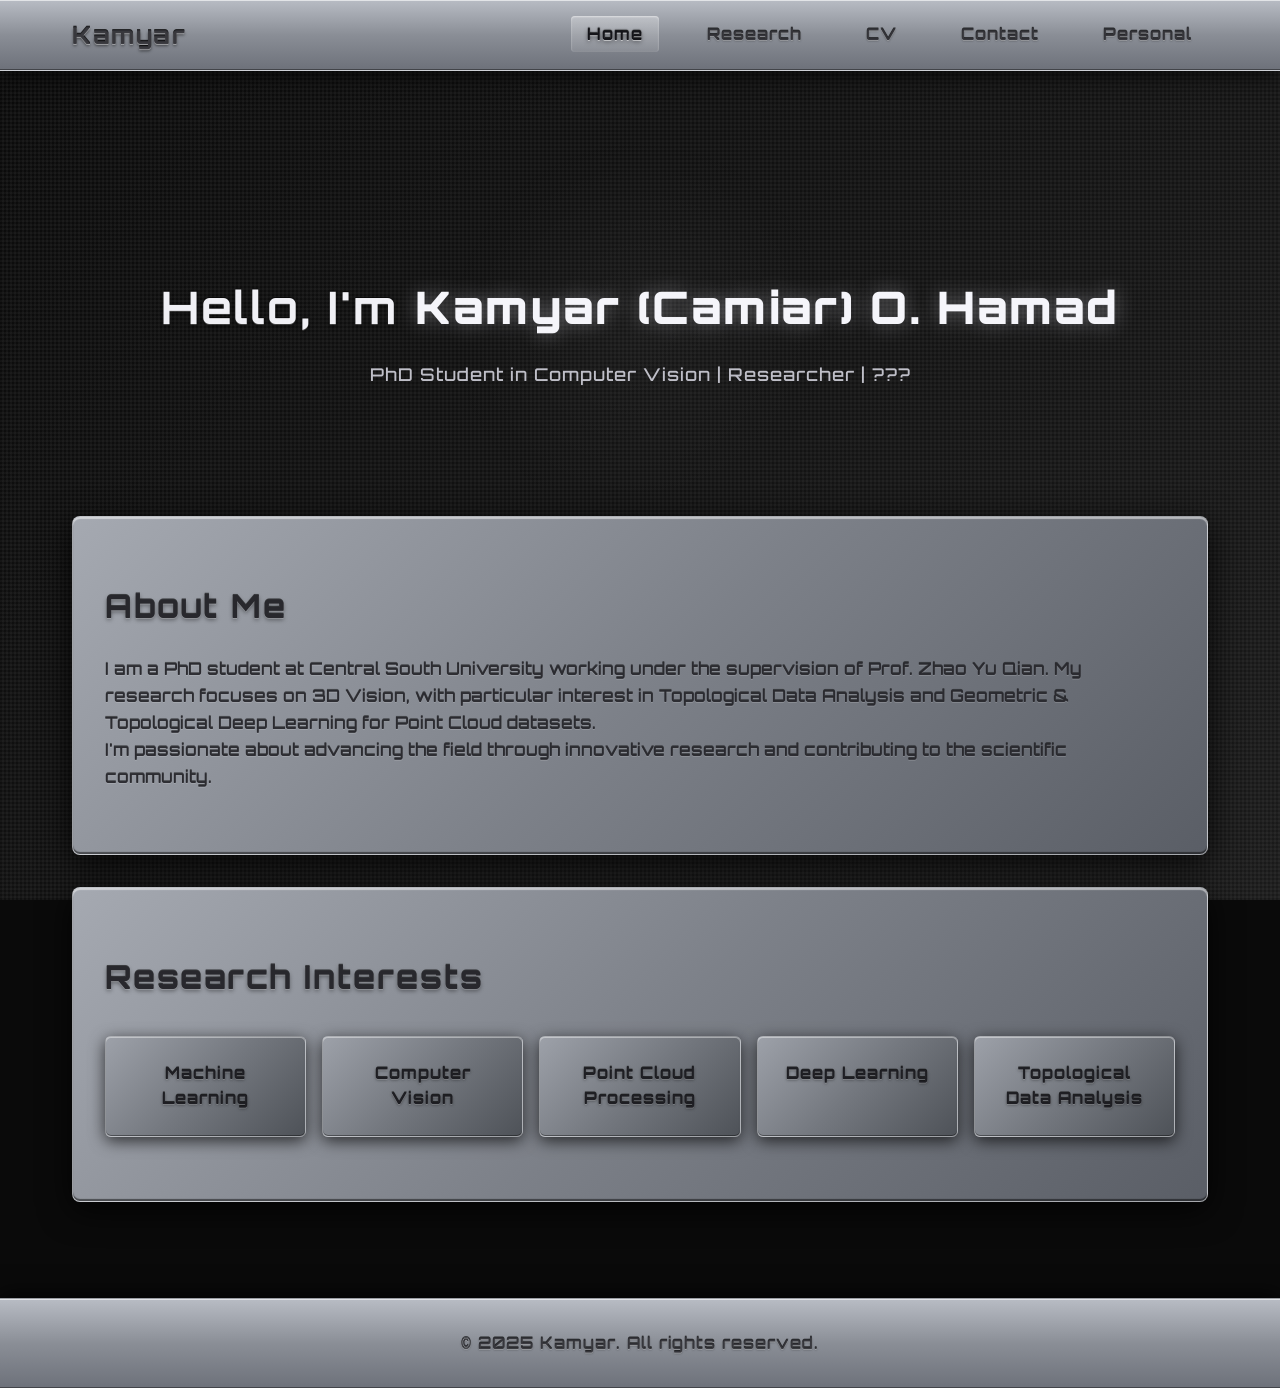
<file: index.html>
<!DOCTYPE html>
<html lang="en">
<head>
    <meta charset="UTF-8">
    <meta name="viewport" content="width=device-width, initial-scale=1.0">
    <title>Kamyar - PhD Student</title>
    <link rel="stylesheet" href="styles.css">
</head>
<body>
    <header>
        <nav>
            <h1>Kamyar</h1>
            <ul>
                <li><a href="index.html" class="active">Home</a></li>
                <li><a href="research.html">Research</a></li>
                <li><a href="cv.html">CV</a></li>
                <li><a href="contact.html">Contact</a></li>
                <li><a href="personal.html">Personal</a></li>
            </ul>
        </nav>
    </header>

    <main>
        <section id="hero">
            <h2>Hello, I'm <span class="highlight">Kamyar (Camiar) O. Hamad</span></h2>
            <p>PhD Student in Computer Vision | Researcher | ???</p>
        </section>

        <section id="about">
            <h2>About Me</h2>
            <p>I am a PhD student at Central South University working under the supervision of Prof. Zhao Yu Qian. My research focuses on 3D Vision, with particular interest in Topological Data Analysis and Geometric & Topological Deep Learning for Point Cloud datasets.</p>
            <p>I'm passionate about advancing the field through innovative research and contributing to the scientific community.</p>
        </section>

        <section id="interests">
            <h2>Research Interests</h2>
            <div class="skills-grid">
                <div class="skill-card">Machine Learning</div>
                <div class="skill-card">Computer Vision</div>
                <div class="skill-card">Point Cloud Processing</div>
                <div class="skill-card">Deep Learning</div>
                <div class="skill-card">Topological Data Analysis</div>
            </div>
        </section>
    </main>

    <footer>
        <p>&copy; 2025 Kamyar. All rights reserved.</p>
    </footer>

    <script src="script.js"></script>
</body>
</html>
</file>
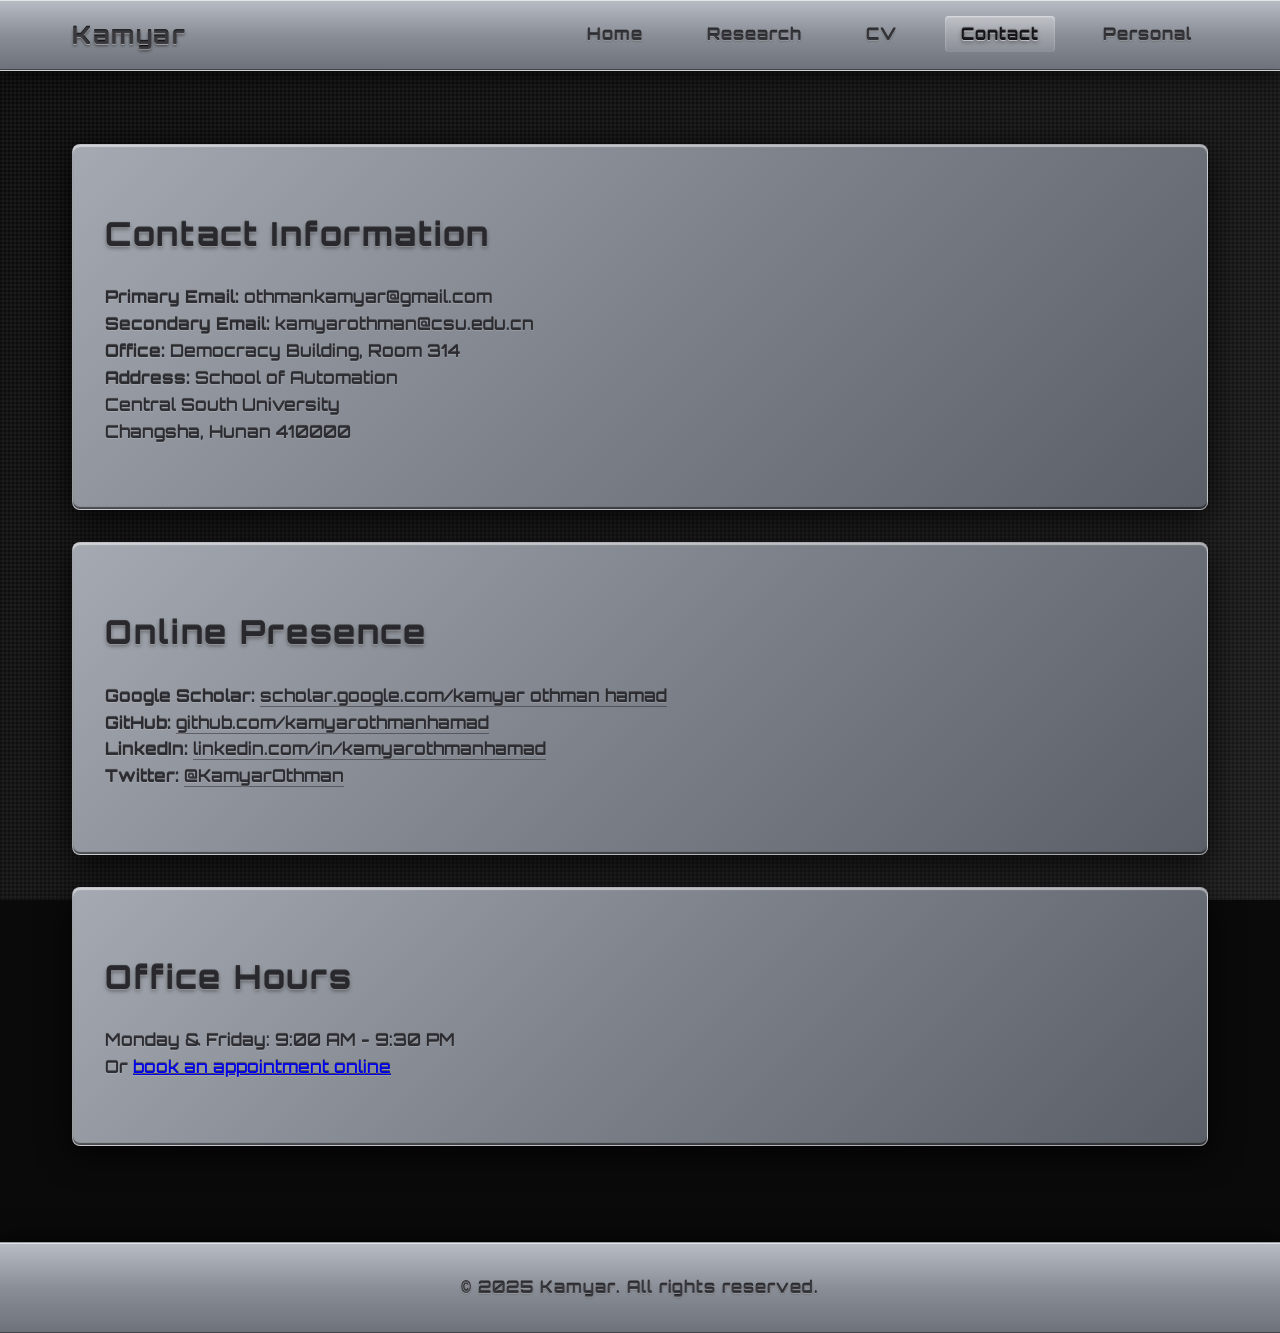
<file: contact.html>
<!DOCTYPE html>
<html lang="en">
<head>
    <meta charset="UTF-8">
    <meta name="viewport" content="width=device-width, initial-scale=1.0">
    <title>Contact - Kamyar O. Hamad</title>
    <link rel="stylesheet" href="styles.css">
</head>
<body>
    <header>
        <nav>
            <h1>Kamyar</h1>
            <ul>
                <li><a href="index.html">Home</a></li>
                <li><a href="research.html">Research</a></li>
                <li><a href="cv.html">CV</a></li>
                <li><a href="contact.html" class="active">Contact</a></li>
                <li><a href="personal.html">Personal</a></li>
            </ul>
        </nav>
    </header>

    <main>
        <section id="contact-info">
            <h2>Contact Information</h2>
            <p><strong>Primary Email:</strong> othmankamyar@gmail.com</p>
            <p><strong>Secondary Email:</strong> kamyarothman@csu.edu.cn</p>
            <p><strong>Office:</strong> Democracy Building, Room 314</p>
            <p><strong>Address:</strong> School of Automation<br>
               Central South University<br>
               Changsha, Hunan 410000</p>
        </section>

        <section id="online-presence">
            <h2>Online Presence</h2>
            <p><strong>Google Scholar:</strong> <a href="https://scholar.google.com/citations?user=YOUR_ID" target="_blank">scholar.google.com/kamyar othman hamad</a></p>
            <p><strong>GitHub:</strong> <a href="https://github.com/kamyarothmanhamad" target="_blank">github.com/kamyarothmanhamad</a></p>
            <p><strong>LinkedIn:</strong> <a href="https://linkedin.com/in/kamyarothmanhamad" target="_blank">linkedin.com/in/kamyarothmanhamad</a></p>
            <p><strong>Twitter:</strong> <a href="https://twitter.com/KamyarOthman" target="_blank">@KamyarOthman</a></p>
        </section>

        <section id="office-hours">
            <h2>Office Hours</h2>
            <p>Monday & Friday: 9:00 AM - 9:30 PM</p>
            <p>Or <a href="https://calendar.app.google/Q3KXswQDhCmrSjsH8" target="_blank">book an appointment online</a></p>
        </section>
    </main>

    <footer>
        <p>&copy; 2025 Kamyar. All rights reserved.</p>
    </footer>

    <script src="script.js"></script>
</body>
</html>
</file>
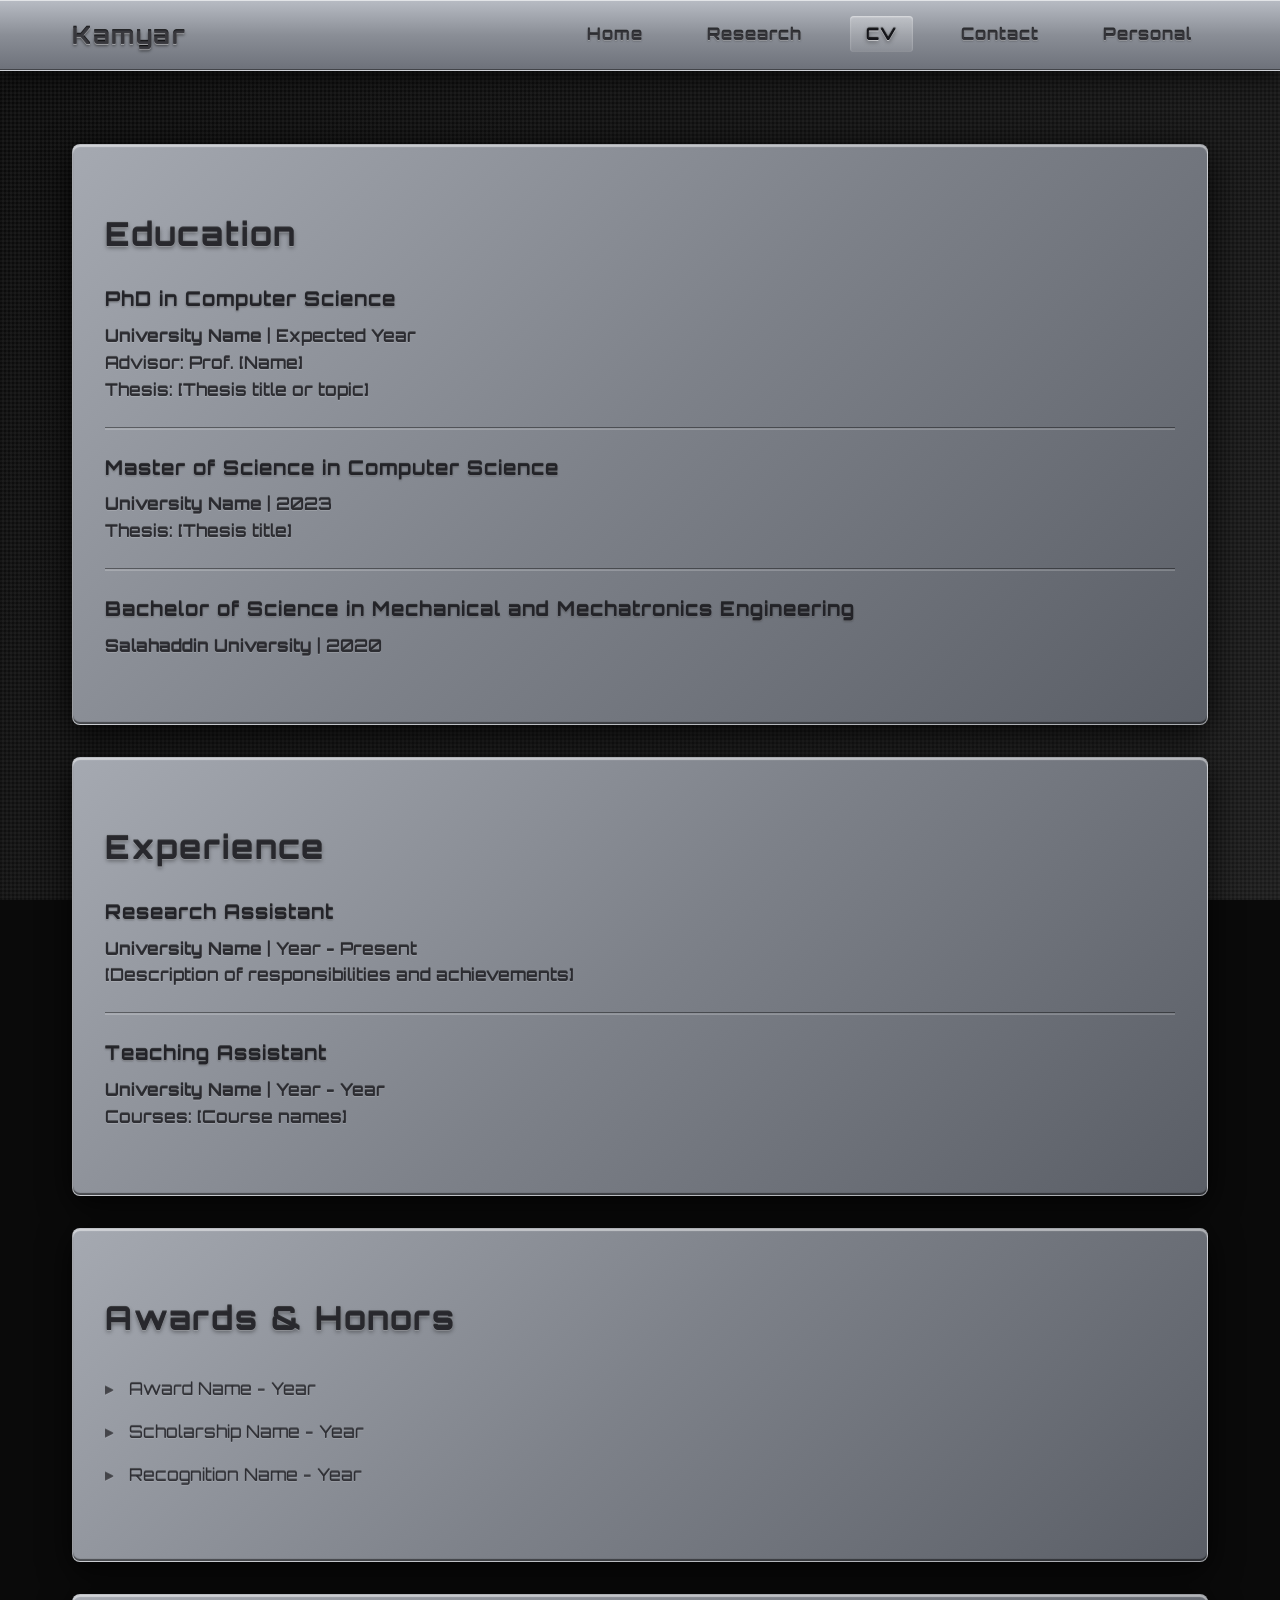
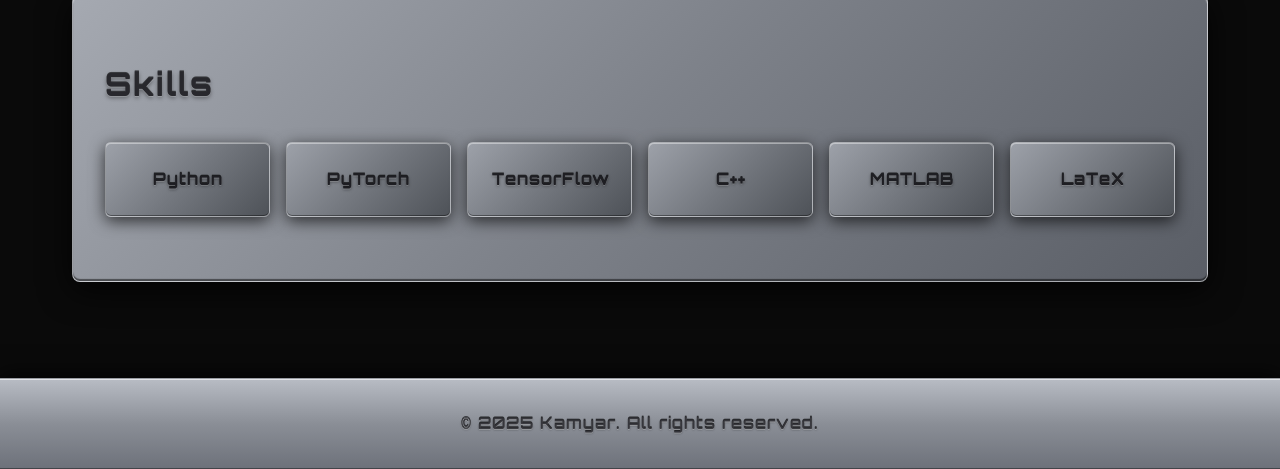
<file: cv.html>
<!DOCTYPE html>
<html lang="en">
<head>
    <meta charset="UTF-8">
    <meta name="viewport" content="width=device-width, initial-scale=1.0">
    <title>CV - Kamyar O. Hamad</title>
    <link rel="stylesheet" href="styles.css">
</head>
<body>
    <header>
        <nav>
            <h1>Kamyar</h1>
            <ul>
                <li><a href="index.html">Home</a></li>
                <li><a href="research.html">Research</a></li>
                <li><a href="cv.html" class="active">CV</a></li>
                <li><a href="contact.html">Contact</a></li>
                <li><a href="personal.html">Personal</a></li>
            </ul>
        </nav>
    </header>

    <main>
        <section id="education">
            <h2>Education</h2>
            
            <h4>PhD in Computer Science</h4>
            <p><strong>University Name</strong> | Expected Year</p>
            <p>Advisor: Prof. [Name]</p>
            <p>Thesis: [Thesis title or topic]</p>
            
            <div class="item-divider"></div>
            
            <h4>Master of Science in Computer Science</h4>
            <p><strong>University Name</strong> | 2023</p>
            <p>Thesis: [Thesis title]</p>
            
            <div class="item-divider"></div>
            
            <h4>Bachelor of Science in Mechanical and Mechatronics Engineering</h4>
            <p><strong>Salahaddin University</strong> | 2020</p>
        </section>

        <section id="experience">
            <h2>Experience</h2>
            
            <h4>Research Assistant</h4>
            <p><strong>University Name</strong> | Year - Present</p>
            <p>[Description of responsibilities and achievements]</p>
            
            <div class="item-divider"></div>
            
            <h4>Teaching Assistant</h4>
            <p><strong>University Name</strong> | Year - Year</p>
            <p>Courses: [Course names]</p>
        </section>

        <section id="awards">
            <h2>Awards & Honors</h2>
            <ul class="awards-list">
                <li>Award Name - Year</li>
                <li>Scholarship Name - Year</li>
                <li>Recognition Name - Year</li>
            </ul>
        </section>

        <section id="skills">
            <h2>Skills</h2>
            <div class="skills-grid">
                <div class="skill-card">Python</div>
                <div class="skill-card">PyTorch</div>
                <div class="skill-card">TensorFlow</div>
                <div class="skill-card">C++</div>
                <div class="skill-card">MATLAB</div>
                <div class="skill-card">LaTeX</div>
            </div>
        </section>
    </main>

    <footer>
        <p>&copy; 2025 Kamyar. All rights reserved.</p>
    </footer>

    <script src="script.js"></script>
</body>
</html>
</file>
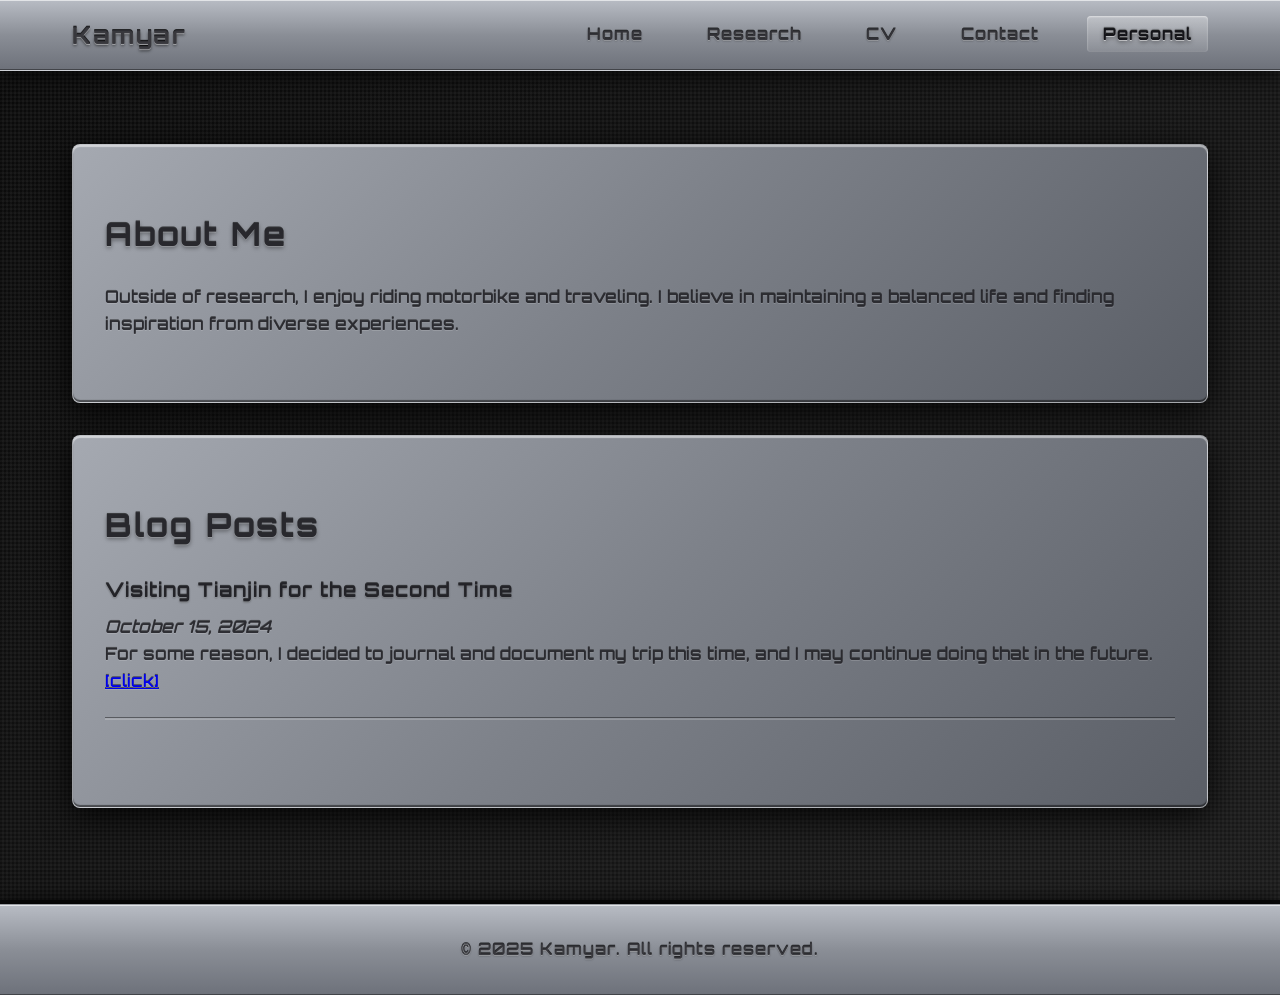
<file: personal.html>
<!DOCTYPE html>
<html lang="en">
<head>
    <meta charset="UTF-8">
    <meta name="viewport" content="width=device-width, initial-scale=1.0">
    <title>Personal - Kamyar</title>
    <link rel="stylesheet" href="styles.css">
</head>
<body>
    <header>
        <nav>
            <h1>Kamyar</h1>
            <ul>
                <li><a href="index.html">Home</a></li>
                <li><a href="research.html">Research</a></li>
                <li><a href="cv.html">CV</a></li>
                <li><a href="contact.html">Contact</a></li>
                <li><a href="personal.html" class="active">Personal</a></li>
            </ul>
        </nav>
    </header>

    <main>
        <section id="about-me">
            <h2>About Me</h2>
            <p>Outside of research, I enjoy riding motorbike and traveling. I believe in maintaining a balanced life and finding inspiration from diverse experiences.</p>
        </section>

        <section id="blog">
            <h2>Blog Posts</h2>
            
            <h4>Visiting Tianjin for the Second Time</h4>
            <p class="date">October 15, 2024</p>
            <p>For some reason, I decided to journal and document my trip this time, and I may continue doing that in the future. <a href="https://sites.google.com/view/tianjin-trip-2025/home">[click]</a></p>
            
            <div class="item-divider"></div>
            
        </section>

        <!-- <section id="travel">
            <h2>Travel & Conferences</h2>
            <p>I've had the opportunity to present my work and attend conferences in various locations including [cities/countries]. These experiences have enriched both my research and personal perspectives.</p>
        </section> -->
    </main>

    <footer>
        <p>&copy; 2025 Kamyar. All rights reserved.</p>
    </footer>

    <script src="script.js"></script>
</body>
</html>
</file>
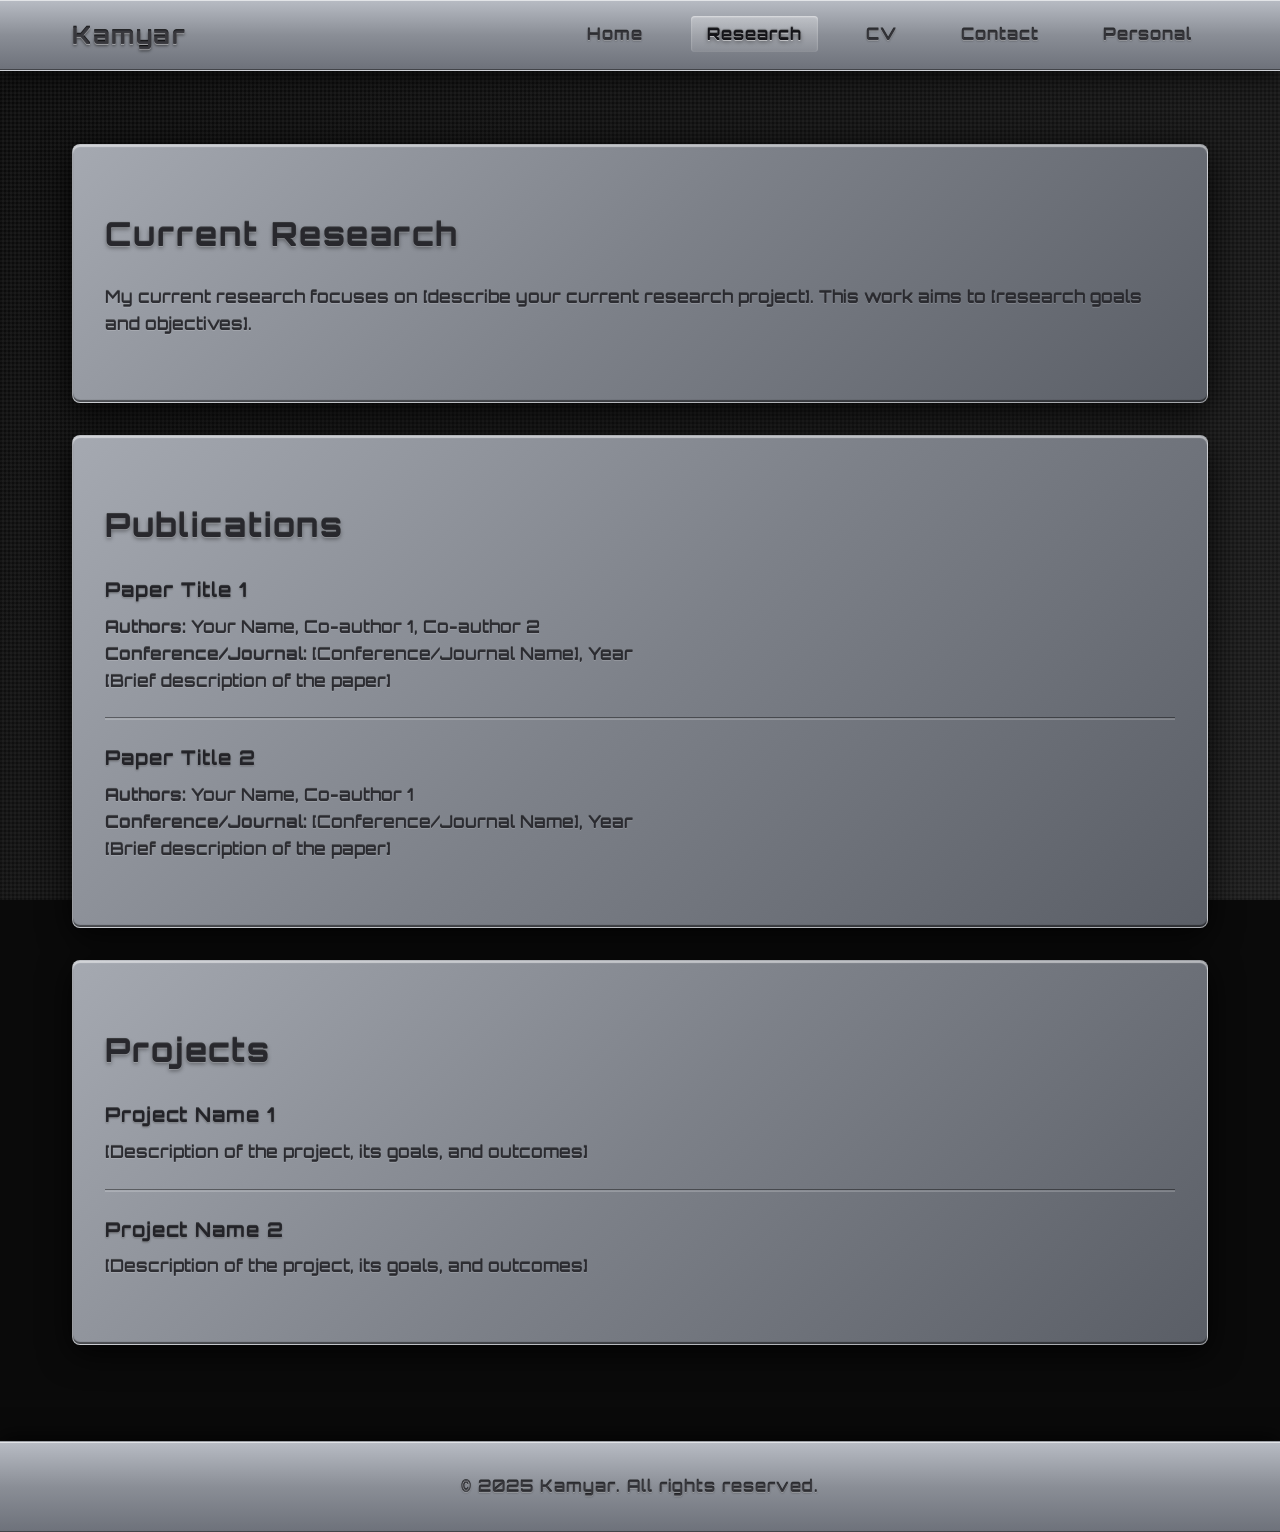
<file: research.html>
<!DOCTYPE html>
<html lang="en">
<head>
    <meta charset="UTF-8">
    <meta name="viewport" content="width=device-width, initial-scale=1.0">
    <title>Research - Kamyar</title>
    <link rel="stylesheet" href="styles.css">
</head>
<body>
    <header>
        <nav>
            <h1>Kamyar</h1>
            <ul>
                <li><a href="index.html">Home</a></li>
                <li><a href="research.html" class="active">Research</a></li>
                <li><a href="cv.html">CV</a></li>
                <li><a href="contact.html">Contact</a></li>
                <li><a href="personal.html">Personal</a></li>
            </ul>
        </nav>
    </header>

    <main>
        <section id="current-research">
            <h2>Current Research</h2>
            <p>My current research focuses on [describe your current research project]. This work aims to [research goals and objectives].</p>
        </section>

        <section id="publications">
            <h2>Publications</h2>
            
            <h4>Paper Title 1</h4>
            <p><strong>Authors:</strong> Your Name, Co-author 1, Co-author 2</p>
            <p><strong>Conference/Journal:</strong> [Conference/Journal Name], Year</p>
            <p>[Brief description of the paper]</p>
            
            <div class="item-divider"></div>
            
            <h4>Paper Title 2</h4>
            <p><strong>Authors:</strong> Your Name, Co-author 1</p>
            <p><strong>Conference/Journal:</strong> [Conference/Journal Name], Year</p>
            <p>[Brief description of the paper]</p>
        </section>

        <section id="projects">
            <h2>Projects</h2>
            
            <h4>Project Name 1</h4>
            <p>[Description of the project, its goals, and outcomes]</p>
            
            <div class="item-divider"></div>
            
            <h4>Project Name 2</h4>
            <p>[Description of the project, its goals, and outcomes]</p>
        </section>
    </main>

    <footer>
        <p>&copy; 2025 Kamyar. All rights reserved.</p>
    </footer>

    <script src="script.js"></script>
</body>
</html>
</file>
<file: styles.css>
@import url('https://fonts.googleapis.com/css2?family=Orbitron:wght@400;500;600;700;900&display=swap');

* {
    margin: 0;
    padding: 0;
    box-sizing: border-box;
}

body {
    font-family: 'Orbitron', 'Courier New', monospace;
    line-height: 1.6;
    color: #e0e0e0;
    background: #0a0a0a;
    position: relative;
    overflow-x: hidden;
    font-size: 16px;
}

body::before {
    content: '';
    position: fixed;
    top: 0;
    left: 0;
    width: 100%;
    height: 100%;
    background: 
        repeating-linear-gradient(0deg, transparent, transparent 2px, rgba(255,255,255,0.03) 2px, rgba(255,255,255,0.03) 4px),
        repeating-linear-gradient(90deg, transparent, transparent 2px, rgba(255,255,255,0.03) 2px, rgba(255,255,255,0.03) 4px),
        linear-gradient(135deg, #0a0a0a 0%, #1a1a1a 100%);
    z-index: 0;
    pointer-events: none;
}

header {
    background: linear-gradient(180deg, #b8bcc4 0%, #8a8e96 50%, #6d717a 100%);
    border-bottom: 1px solid rgba(255, 255, 255, 0.3);
    box-shadow: 
        0 4px 20px rgba(0, 0, 0, 0.7),
        inset 0 1px 0 rgba(255,255,255,0.6),
        inset 0 -1px 0 rgba(0,0,0,0.4);
    color: white;
    padding: 1rem 0;
    position: fixed;
    width: 100%;
    top: 0;
    z-index: 100;
}

nav {
    max-width: 1200px;
    margin: 0 auto;
    padding: 0 2rem;
    display: flex;
    justify-content: space-between;
    align-items: center;
    position: relative;
    z-index: 1;
}

nav h1 {
    text-shadow: 
        0 1px 0 rgba(255, 255, 255, 0.4),
        0 -1px 0 rgba(0, 0, 0, 0.8),
        0 2px 3px rgba(0, 0, 0, 0.5);
    color: rgba(50, 50, 55, 0.9);
    letter-spacing: 2px;
    font-weight: 700;
}

nav ul {
    list-style: none;
    display: flex;
    gap: 2rem;
}

nav a {
    color: rgba(50, 50, 55, 0.95);
    text-decoration: none;
    transition: all 0.3s ease;
    position: relative;
    padding: 0.5rem 1rem;
    border-radius: 4px;
    text-shadow: 
        0 1px 0 rgba(255, 255, 255, 0.3),
        0 -1px 0 rgba(0, 0, 0, 0.7),
        0 1px 2px rgba(0, 0, 0, 0.4);
    font-weight: 600;
    letter-spacing: 1px;
}

nav a::before {
    content: '';
    position: absolute;
    inset: 0;
    border-radius: 4px;
    background: linear-gradient(180deg, rgba(255, 255, 255, 0.4), rgba(255, 255, 255, 0.15));
    box-shadow: 
        inset 0 1px 2px rgba(255,255,255,0.6),
        0 2px 8px rgba(180, 190, 200, 0.4);
    opacity: 0;
    transition: opacity 0.3s ease;
}

nav a:hover::before {
    opacity: 1;
}

nav a:hover {
    text-shadow: 
        0 1px 0 rgba(255, 255, 255, 0.5),
        0 -1px 0 rgba(0, 0, 0, 0.9),
        0 1px 3px rgba(0, 0, 0, 0.6);
    color: rgba(30, 30, 35, 1);
}

nav a.active {
    background: linear-gradient(180deg, rgba(255, 255, 255, 0.3), rgba(255, 255, 255, 0.1));
    box-shadow: inset 0 1px 2px rgba(255,255,255,0.5);
    text-shadow: 
        0 1px 0 rgba(255, 255, 255, 0.5),
        0 -1px 1px rgba(0, 0, 0, 0.9),
        0 2px 4px rgba(0, 0, 0, 0.5);
    color: rgba(20, 20, 25, 1);
}

main {
    margin-top: 80px;
    position: relative;
    z-index: 1;
    max-width: 1200px;
    margin-left: auto;
    margin-right: auto;
    padding: 4rem 2rem;
}

main > h2 {
    font-size: 2rem;
    margin-bottom: 2rem;
    text-shadow: 
        0 1px 0 rgba(255, 255, 255, 0.2),
        0 -1px 0 rgba(0, 0, 0, 0.6),
        0 2px 4px rgba(0, 0, 0, 0.4);
    color: rgba(240, 240, 245, 1);
    font-weight: 700;
    letter-spacing: 2px;
}

section {
    max-width: 1200px;
    margin: 0 auto;
    padding: 4rem 2rem;
    position: relative;
}

#hero {
    text-align: center;
    padding: 8rem 2rem;
    position: relative;
    overflow: hidden;
}

#hero::before {
    content: '';
    position: absolute;
    top: 50%;
    left: 50%;
    transform: translate(-50%, -50%);
    width: 400px;
    height: 400px;
    background: radial-gradient(circle, rgba(255, 255, 255, 0.03) 0%, transparent 70%);
    animation: pulse 4s ease-in-out infinite;
}

@keyframes pulse {
    0%, 100% { transform: translate(-50%, -50%) scale(1); opacity: 0.5; }
    50% { transform: translate(-50%, -50%) scale(1.1); opacity: 0.8; }
}

#hero h2 {
    font-size: 2.8rem;
    margin-bottom: 1rem;
    position: relative;
    z-index: 1;
    font-weight: 700;
    letter-spacing: 2px;
    color: rgba(240, 240, 245, 1);
}

#hero p {
    position: relative;
    z-index: 1;
    color: rgba(220, 220, 230, 0.85);
    font-weight: 500;
    letter-spacing: 1px;
    font-size: 1.1rem;
}

.highlight {
    color: rgba(245, 245, 250, 1);
    text-shadow: 0 0 20px rgba(220, 220, 230, 0.4);
    font-weight: 900;
}

h2 {
    font-size: 2rem;
    margin-bottom: 1.5rem;
    text-shadow: 
        0 1px 0 rgba(255, 255, 255, 0.2),
        0 -1px 0 rgba(0, 0, 0, 0.6),
        0 2px 4px rgba(0, 0, 0, 0.4);
    color: rgba(40, 40, 45, 1);
    font-weight: 700;
    letter-spacing: 2px;
}

#about, #skills, #contact, #interests, #research, #cv, #personal, 
#current-research, #publications, #projects, #education, #experience, 
#awards, #contact-info, #online-presence, #office-hours, #about-me, 
#hobbies, #blog, #travel {
    background: linear-gradient(135deg, #a5a9b1 0%, #7d8189 50%, #5a5e66 100%);
    border-radius: 8px;
    border: 1px solid rgba(255, 255, 255, 0.4);
    box-shadow: 
        0 8px 32px rgba(0, 0, 0, 0.8),
        inset 0 2px 1px rgba(255, 255, 255, 0.5),
        inset 0 -2px 1px rgba(0, 0, 0, 0.5);
    margin-bottom: 2rem;
    transition: transform 0.3s ease, box-shadow 0.3s ease;
    position: relative;
    overflow: hidden;
}

#about::after, #skills::after, #contact::after, #interests::after,
#current-research::after, #publications::after, #projects::after,
#education::after, #experience::after, #awards::after,
#contact-info::after, #online-presence::after, #office-hours::after,
#about-me::after, #hobbies::after, #blog::after, #travel::after {
    content: '';
    position: absolute;
    top: 0;
    left: -100%;
    width: 100%;
    height: 100%;
    background: linear-gradient(90deg, transparent, rgba(255, 255, 255, 0.3), transparent);
    transition: left 0.6s ease;
}

#about:hover::after, #skills:hover::after, #contact:hover::after, #interests:hover::after,
#current-research:hover::after, #publications:hover::after, #projects:hover::after,
#education:hover::after, #experience:hover::after, #awards:hover::after,
#contact-info:hover::after, #online-presence:hover::after, #office-hours:hover::after,
#about-me:hover::after, #hobbies:hover::after, #blog:hover::after, #travel:hover::after {
    left: 100%;
}

#about:hover, #skills:hover, #contact:hover, #interests:hover,
#current-research:hover, #publications:hover, #projects:hover,
#education:hover, #experience:hover, #awards:hover,
#contact-info:hover, #online-presence:hover, #office-hours:hover,
#about-me:hover, #hobbies:hover, #blog:hover, #travel:hover {
    transform: translateY(-3px);
    box-shadow: 
        0 12px 48px rgba(0, 0, 0, 0.9),
        inset 0 2px 1px rgba(255, 255, 255, 0.6),
        inset 0 -2px 1px rgba(0, 0, 0, 0.5),
        0 0 30px rgba(180, 190, 200, 0.3);
}

#about p, #interests p, #research p, #cv p, #personal p, #contact p,
#current-research p, #publications p, #projects p, #education p, 
#experience p, #awards p, #contact-info p, #online-presence p, 
#office-hours p, #about-me p, #hobbies p, #blog p, #travel p {
    text-shadow: 
        0 1px 0 rgba(255, 255, 255, 0.15),
        0 -1px 0 rgba(0, 0, 0, 0.5);
    color: rgba(40, 40, 45, 0.95);
    font-weight: 500;
    font-size: 1.05rem;
}

.skills-grid {
    display: grid;
    grid-template-columns: repeat(auto-fit, minmax(150px, 1fr));
    gap: 1rem;
    margin-top: 2rem;
}

.skill-card {
    background: linear-gradient(135deg, #9da1a9 0%, #74787f 50%, #4e5258 100%);
    color: rgba(30, 30, 35, 1);
    padding: 1.5rem;
    text-align: center;
    border-radius: 6px;
    border: 1px solid rgba(255, 255, 255, 0.35);
    box-shadow: 
        0 4px 16px rgba(0, 0, 0, 0.7),
        inset 0 1px 0 rgba(255, 255, 255, 0.4),
        inset 0 -1px 0 rgba(0, 0, 0, 0.4);
    transition: all 0.3s ease;
    cursor: pointer;
    position: relative;
    overflow: hidden;
    text-shadow: 
        0 1px 0 rgba(255, 255, 255, 0.2),
        0 -1px 0 rgba(0, 0, 0, 0.7),
        0 1px 3px rgba(0, 0, 0, 0.5);
    font-weight: 600;
    letter-spacing: 1px;
}

.skill-card::before {
    content: '';
    position: absolute;
    top: -50%;
    left: -50%;
    width: 200%;
    height: 200%;
    background: radial-gradient(circle, rgba(255, 255, 255, 0.25) 0%, transparent 70%);
    opacity: 0;
    transition: opacity 0.3s ease;
}

.skill-card:hover::before {
    opacity: 1;
}

.skill-card:hover {
    transform: translateY(-5px) scale(1.02);
    border-color: rgba(255, 255, 255, 0.5);
    box-shadow: 
        0 8px 24px rgba(0, 0, 0, 0.9),
        inset 0 1px 0 rgba(255, 255, 255, 0.5),
        inset 0 0 20px rgba(255, 255, 255, 0.1),
        0 0 20px rgba(180, 190, 200, 0.4);
}

.research-section, .cv-section, .contact-info, .personal-section {
    background: rgba(20, 20, 30, 0.3);
    padding: 2rem;
    border-radius: 8px;
    margin-bottom: 2rem;
    border: 1px solid rgba(255, 255, 255, 0.1);
}

.research-section h3, .cv-section h3, .contact-info h3, .personal-section h3 {
    font-size: 1.5rem;
    margin-bottom: 1rem;
    text-shadow: 
        0 1px 0 rgba(255, 255, 255, 0.15),
        0 -1px 0 rgba(0, 0, 0, 0.6),
        0 2px 3px rgba(0, 0, 0, 0.4);
    color: rgba(35, 35, 40, 1);
    font-weight: 700;
    letter-spacing: 1.5px;
}

#research h3, #cv h3 {
    font-size: 1.5rem;
    margin-top: 2rem;
    margin-bottom: 1rem;
    text-shadow: 
        0 1px 0 rgba(255, 255, 255, 0.2),
        0 -1px 0 rgba(0, 0, 0, 0.7),
        0 2px 3px rgba(0, 0, 0, 0.5);
    color: rgba(30, 30, 35, 1);
    font-weight: 700;
    letter-spacing: 1.5px;
}

#research h3:first-of-type, #cv h3:first-of-type {
    margin-top: 0;
}

#research h4, #cv h4 {
    font-size: 1.2rem;
    margin-top: 1.5rem;
    margin-bottom: 0.5rem;
    text-shadow: 
        0 1px 0 rgba(255, 255, 255, 0.15),
        0 -1px 0 rgba(0, 0, 0, 0.6),
        0 1px 2px rgba(0, 0, 0, 0.4);
    color: rgba(35, 35, 40, 1);
    font-weight: 600;
    letter-spacing: 1px;
}

#current-research h4, #publications h4, #projects h4, 
#education h4, #experience h4, #blog h4 {
    font-size: 1.2rem;
    margin-top: 1.5rem;
    margin-bottom: 0.5rem;
    text-shadow: 
        0 1px 0 rgba(255, 255, 255, 0.15),
        0 -1px 0 rgba(0, 0, 0, 0.6),
        0 1px 2px rgba(0, 0, 0, 0.4);
    color: rgba(35, 35, 40, 1);
    font-weight: 600;
    letter-spacing: 1px;
}

#current-research h4:first-of-type, #publications h4:first-of-type, 
#projects h4:first-of-type, #education h4:first-of-type, 
#experience h4:first-of-type, #blog h4:first-of-type {
    margin-top: 0;
}

.section-divider {
    height: 2px;
    margin: 2.5rem 0;
    background: linear-gradient(to bottom, 
        rgba(0, 0, 0, 0.4), 
        rgba(255, 255, 255, 0.2), 
        rgba(0, 0, 0, 0.4));
    box-shadow: 
        0 1px 0 rgba(255, 255, 255, 0.3),
        0 -1px 0 rgba(0, 0, 0, 0.5);
    border-radius: 2px;
}

.item-divider {
    height: 1px;
    margin: 1.5rem 0;
    background: linear-gradient(to bottom, 
        rgba(0, 0, 0, 0.3), 
        rgba(255, 255, 255, 0.15), 
        rgba(0, 0, 0, 0.3));
    box-shadow: 
        0 1px 0 rgba(255, 255, 255, 0.2),
        0 -1px 0 rgba(0, 0, 0, 0.4);
}

.publication, .project, .cv-item, .blog-post {
    background: rgba(30, 30, 40, 0.4);
    padding: 1.5rem;
    border-radius: 6px;
    margin-bottom: 1.5rem;
    border-left: 3px solid rgba(255, 255, 255, 0.3);
}

.publication h4, .project h4, .cv-item h4, .blog-post h4 {
    font-size: 1.2rem;
    margin-bottom: 0.5rem;
    text-shadow: 
        0 1px 0 rgba(255, 255, 255, 0.1),
        0 -1px 0 rgba(0, 0, 0, 0.5);
    color: rgba(220, 220, 225, 1);
    font-weight: 600;
    letter-spacing: 1px;
}

.publication p, .project p, .cv-item p {
    margin-bottom: 0.5rem;
    color: rgba(200, 200, 210, 0.9);
    font-weight: 400;
    font-size: 1.05rem;
}

.awards-list, .hobbies-list {
    list-style: none;
    padding-left: 0;
}

.awards-list li, .hobbies-list li {
    padding: 0.5rem 0;
    padding-left: 1.5rem;
    position: relative;
    color: rgba(40, 40, 45, 0.9);
    font-weight: 400;
    font-size: 1.05rem;
    text-shadow: 
        0 1px 0 rgba(255, 255, 255, 0.12),
        0 -1px 0 rgba(0, 0, 0, 0.45);
}

.awards-list li::before, .hobbies-list li::before {
    content: '▸';
    position: absolute;
    left: 0;
    color: rgba(60, 60, 65, 0.8);
}

#online-presence a, #contact-info a {
    color: rgba(40, 40, 45, 0.95);
    text-decoration: none;
    border-bottom: 1px solid rgba(40, 40, 45, 0.5);
    transition: all 0.3s ease;
    font-weight: 500;
}

#online-presence a:hover, #contact-info a:hover {
    color: rgba(20, 20, 25, 1);
    border-bottom-color: rgba(20, 20, 25, 0.8);
}

.contact-info a {
    color: rgba(255, 255, 255, 0.9);
    text-decoration: none;
    border-bottom: 1px solid rgba(255, 255, 255, 0.3);
    transition: all 0.3s ease;
    font-weight: 500;
}

.contact-info a:hover {
    color: #fff;
    border-bottom-color: rgba(255, 255, 255, 0.8);
}

.date {
    font-style: italic;
    color: rgba(180, 180, 190, 0.85);
    font-size: 0.95rem;
}

footer {
    background: linear-gradient(180deg, #b8bcc4 0%, #8a8e96 50%, #6d717a 100%);
    border-top: 1px solid rgba(255, 255, 255, 0.3);
    box-shadow: 
        0 -4px 20px rgba(0, 0, 0, 0.7),
        inset 0 1px 0 rgba(255,255,255,0.6),
        inset 0 -1px 0 rgba(0,0,0,0.4);
    color: rgba(255, 255, 255, 0.95);
    text-align: center;
    padding: 2rem;
    position: relative;
    z-index: 1;
}

footer p {
    text-shadow: 
        0 1px 0 rgba(255, 255, 255, 0.3),
        0 -1px 0 rgba(0, 0, 0, 0.7),
        0 1px 2px rgba(0, 0, 0, 0.4);
    color: rgba(50, 50, 55, 0.9);
    font-weight: 500;
    letter-spacing: 1px;
}

@media (max-width: 768px) {
    nav ul {
        gap: 1rem;
    }
    
    #hero h2 {
        font-size: 1.8rem;
    }
    
    nav a {
        font-size: 0.9rem;
    }
    
    body {
        font-size: 15px;
    }
    
    #about p, #interests p, #research p, #cv p, #personal p, #contact p,
    #current-research p, #publications p, #projects p, #education p, 
    #experience p, #awards p, #contact-info p, #online-presence p, 
    #office-hours p, #about-me p, #hobbies p, #blog p, #travel p {
        font-size: 1rem;
    }
}
</file>
